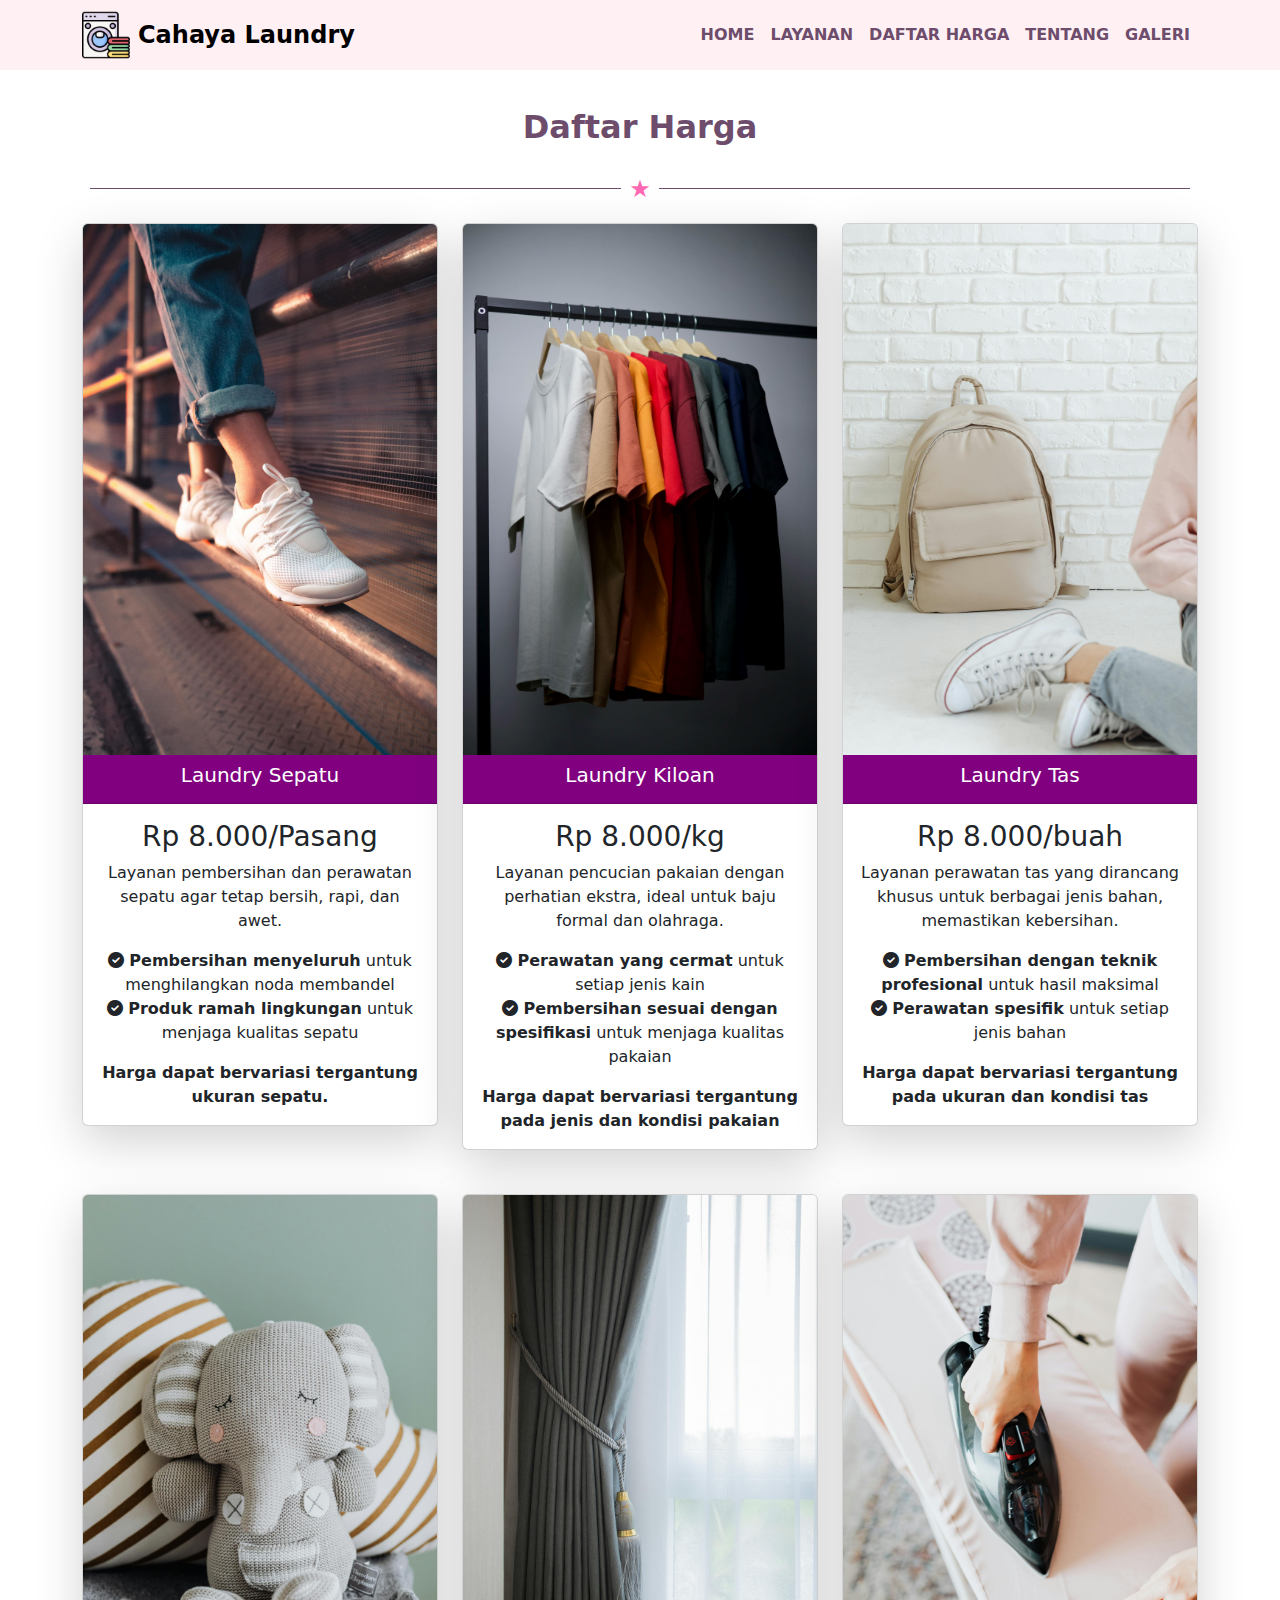
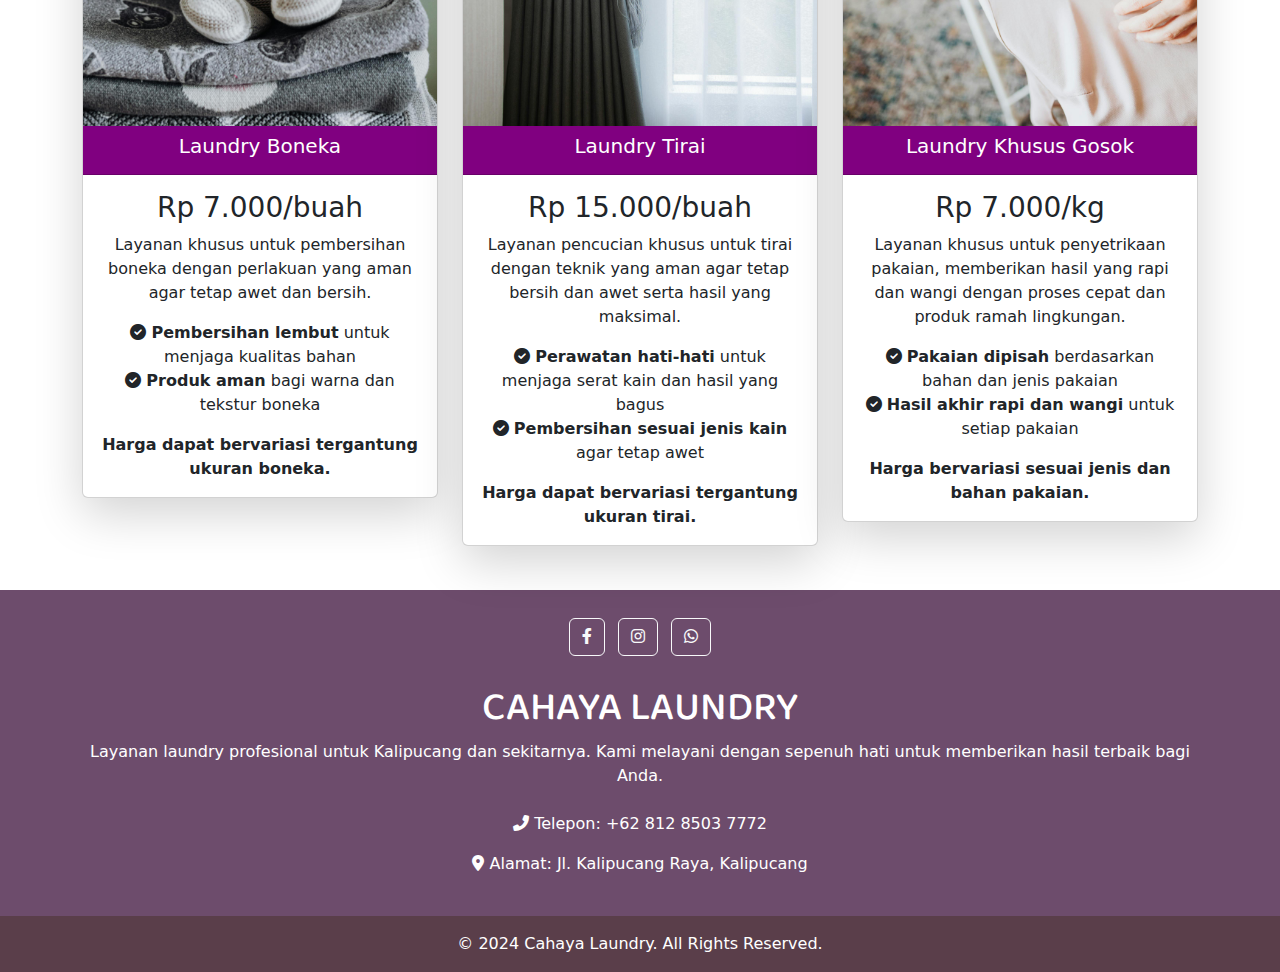
<file: daftar-harga.html>
<!DOCTYPE html>
<html lang="en">
<head>
  <meta charset="UTF-8">
  <meta name="viewport" content="width=device-width, initial-scale=1.0">
  <title>Cahaya Laundry</title>
  <link href="https://cdn.jsdelivr.net/npm/bootstrap@5.3.0-alpha1/dist/css/bootstrap.min.css" rel="stylesheet">
  <link href="https://fonts.googleapis.com/css2?family=Baloo+2&display=swap" rel="stylesheet">

  <style>
    .navbar-custom {
      background-color: #FFF0F3;
      height: 70px;
    }
    .text-ungu {
      color: #6D4C6C;
    }
    .nav-item {
      height: 100%;
    }
    .nav-link {
      color: #6D4C6C;
      height: 100%;
      display: flex;
      align-items: center;
      justify-content: center;
      padding: 0;
      transition: background-color 0.3s;
    }
    .nav-link:hover {
      background-color: #6D4C6C;
      color: white !important;
    }
    .nav-link.active {
      color: white !important;
      background-color: #6D4C6C !important;
    }
    .custom-divider {
      display: flex;
      align-items: center;
      justify-content: center;
      color: #FF69B4;
      font-size: 1.5rem;
      margin: 1.5rem 0;
    }
    .custom-divider::before,
    .custom-divider::after {
      content: "";
      flex: 1;
      height: 1px;
      background-color: #6D4C6C;
      margin: 0 0.5rem;
    }
    .card-header {
      background-color: purple;
      color: white;
    }
    .card {
      margin-bottom: 20px;
    }
  </style>
</head>
<link rel="stylesheet" href="responsive.css">
<body>
  
  <nav class="navbar navbar-expand-lg navbar-custom">
    <div class="container">
      <a href="index.html" class="navbar-brand d-flex align-items-center">
        <img class="me-2" width="48" height="48" src="asset/icon/washing-machine.png" alt="Logo">
        <span class="fs-4 text-orange"><b>Cahaya Laundry</b></span>
      </a>
      <button class="navbar-toggler" type="button" data-bs-toggle="collapse" data-bs-target="#navbarNav" aria-controls="navbarNav" aria-expanded="false" aria-label="Toggle navigation">
        <span class="navbar-toggler-icon"></span>
      </button>
      <div class="collapse navbar-collapse justify-content-end" id="navbarNav">
        <ul class="navbar-nav">
          <li class="nav-item"><a href="index.html" class="nav-link"><b>HOME</b></a></li>
          <li class="nav-item"><a href="layanan.html" class="nav-link"><b>LAYANAN</b></a></li>
          <li class="nav-item"><a href="daftar-harga.html" class="nav-link"><b>DAFTAR HARGA</b></a></li>
          <li class="nav-item"><a href="tentang.html" class="nav-link"><b>TENTANG</b></a></li>
          <li class="nav-item"><a href="galeri.html" class="nav-link"><b>GALERI</b></a></li>
        </ul>
      </div>
    </div>
  </nav>

  <div class="separator"></div>

  <div class="pricing-section">
    <div class="container">
      <h2 class="text-center text-ungu mb-3"><br><b>Daftar Harga</b></h2> 
      <div class="custom-divider mb-3"><span>★</span></div> 
      <div class="row justify-content-center text-center"> 

        <div class="col-lg-4 col-md-6 mb-4">
          <div class="card shadow-lg">
            <img src="asset/isi daftar harga/sepatu.jpg" class="card-img-top" alt="Laundry Sepatu">
            <div class="card-header">
              <h5>Laundry Sepatu</h5>
            </div>
            <div class="card-body">
              <h3 class="price">Rp 8.000/Pasang</h3>
              <p class="card-text">Layanan pembersihan dan perawatan sepatu agar tetap bersih, rapi, dan awet.</p>
              <ul class="list-unstyled">
                <li><i class="fas fa-check-circle"></i> <strong>Pembersihan menyeluruh</strong> untuk menghilangkan noda membandel</li>
                <li><i class="fas fa-check-circle"></i> <strong>Produk ramah lingkungan</strong> untuk menjaga kualitas sepatu</li>
              </ul>
              <p class="card-text text-center"><b>Harga dapat bervariasi tergantung ukuran sepatu.</b></p>
            </div>
          </div>
        </div>

        <div class="col-lg-4 col-md-6 mb-4">
          <div class="card shadow-lg">
            <img src="asset/isi daftar harga/satuan.jpg" class="card-img-top" alt="Laundry Kiloan">
            <div class="card-header">
              <h5>Laundry Kiloan</h5>
            </div>
            <div class="card-body">
              <h3 class="price">Rp 8.000/kg</h3>
              <p class="card-text">Layanan pencucian pakaian dengan perhatian ekstra, ideal untuk baju formal dan olahraga.</p>
              <ul class="list-unstyled">
                <li><i class="fas fa-check-circle"></i> <strong>Perawatan yang cermat</strong> untuk setiap jenis kain</li>
                <li><i class="fas fa-check-circle"></i> <strong>Pembersihan sesuai dengan spesifikasi</strong> untuk menjaga kualitas pakaian</li>
              </ul>
              <p class="card-text"><b>Harga dapat bervariasi tergantung pada jenis dan kondisi pakaian</b></p>
            </div>
          </div>
        </div>

        <div class="col-lg-4 col-md-6 mb-4">
          <div class="card shadow-lg">
            <img src="asset/isi daftar harga/tas.jpg" class="card-img-top" alt="Laundry Tas">
            <div class="card-header">
              <h5>Laundry Tas</h5>
            </div>
            <div class="card-body">
              <h3 class="price">Rp 8.000/buah</h3>
              <p class="card-text">Layanan perawatan tas yang dirancang khusus untuk berbagai jenis bahan, memastikan kebersihan.</p>
              <ul class="list-unstyled">
                <li><i class="fas fa-check-circle"></i> <strong>Pembersihan dengan teknik profesional</strong> untuk hasil maksimal</li>
                <li><i class="fas fa-check-circle"></i> <strong>Perawatan spesifik</strong> untuk setiap jenis bahan</li>
              </ul>
              <p class="card-text"><b>Harga dapat bervariasi tergantung pada ukuran dan kondisi tas</b></p>
            </div>
          </div>
        </div>

        <div class="col-lg-4 col-md-6 mb-4">
          <div class="card shadow-lg">
            <img src="asset/isi daftar harga/boneka.jpg" class="card-img-top" alt="Laundry Boneka">
            <div class="card-header">
              <h5>Laundry Boneka</h5>
            </div>
            <div class="card-body">
              <h3 class="price">Rp 7.000/buah</h3>
              <p class="card-text">Layanan khusus untuk pembersihan boneka dengan perlakuan yang aman agar tetap awet dan bersih.</p>
              <ul class="list-unstyled">
                <li><i class="fas fa-check-circle"></i> <strong>Pembersihan lembut</strong> untuk menjaga kualitas bahan</li>
                <li><i class="fas fa-check-circle"></i> <strong>Produk aman</strong> bagi warna dan tekstur boneka</li>
              </ul>
              <p class="card-text text-center"><b>Harga dapat bervariasi tergantung ukuran boneka.</b></p>
            </div>
          </div>
        </div>

        <div class="col-lg-4 col-md-6 mb-4">
          <div class="card shadow-lg">
            <img src="asset/isi daftar harga/tirai.jpg" class="card-img-top" alt="Laundry Tirai">
            <div class="card-header">
              <h5>Laundry Tirai</h5>
            </div>
            <div class="card-body">
              <h3 class="price">Rp 15.000/buah</h3>
              <p class="card-text">Layanan pencucian khusus untuk tirai dengan teknik yang aman agar tetap bersih dan awet serta hasil yang maksimal.</p>
              <ul class="list-unstyled">
                <li><i class="fas fa-check-circle"></i> <strong>Perawatan hati-hati</strong> untuk menjaga serat kain dan hasil yang bagus</li>
                <li><i class="fas fa-check-circle"></i> <strong>Pembersihan sesuai jenis kain</strong> agar tetap awet</li>
              </ul>
              <p class="card-text text-center"><b>Harga dapat bervariasi tergantung ukuran tirai.</b></p>
            </div>
          </div>
        </div>

        <div class="col-lg-4 col-md-6 mb-4">
          <div class="card shadow-lg">
            <img src="asset/isi daftar harga/setrika (2).jpg" class="card-img-top" alt="Laundry Khusus Gosok">
            <div class="card-header">
              <h5>Laundry Khusus Gosok</h5>
            </div>
            <div class="card-body">
              <h3 class="price">Rp 7.000/kg</h3>
              <p class="card-text">Layanan khusus untuk penyetrikaan pakaian, memberikan hasil yang rapi dan wangi dengan proses cepat dan produk ramah lingkungan.</p>
              <ul class="list-unstyled">
                <li><i class="fas fa-check-circle"></i> <strong>Pakaian dipisah</strong> berdasarkan bahan dan jenis pakaian</li>
                <li><i class="fas fa-check-circle"></i> <strong>Hasil akhir rapi dan wangi</strong> untuk setiap pakaian</li>
              </ul>
              <p class="card-text text-center"><b>Harga bervariasi sesuai jenis dan bahan pakaian.</b></p>
            </div>
          </div>
        </div>

      </div>
    </div>
  </div>

  <footer class="text-center text-white" style="background-color: #6D4C6C;">
    <div class="container py-4">
      <section class="mb-4">
        <a href="https://www.facebook.com/share/pZ81UCW3hyEafMhQ/" class="btn btn-outline-light btn-floating m-1" role="button"><i class="fab fa-facebook-f"></i></a>
        <a href="https://www.instagram.com/laundry.cahaya_?igsh=MzM1cDVuYmp4Y3d2" class="btn btn-outline-light btn-floating m-1" role="button"><i class="fab fa-instagram"></i></a>
        <a href="https://wa.me/6281285037772" class="btn btn-outline-light btn-floating m-1" role="button"><i class="fab fa-whatsapp"></i></a>
      </section>
      <section class="mb-4">
        <h5 class="text-uppercase" style="color: #FFF; font-family: 'Baloo 2', sans-serif; font-size: 2.5rem;">Cahaya Laundry</h5>
        <p>Layanan laundry profesional untuk Kalipucang dan sekitarnya. Kami melayani dengan sepenuh hati untuk memberikan hasil terbaik bagi Anda.</p>
      </section>
      <section class="text-white">
        <p><i class="fas fa-phone-alt"></i> Telepon: +62 812 8503 7772</p>
        <p><i class="fas fa-map-marker-alt"></i> Alamat: Jl. Kalipucang Raya, Kalipucang</p>
      </section>
    </div>
    <div class="text-center p-3" style="background-color: #5A3E4A;">
      © 2024 Cahaya Laundry. All Rights Reserved.
    </div>
    <link rel="stylesheet" href="https://cdnjs.cloudflare.com/ajax/libs/font-awesome/6.0.0-beta3/css/all.min.css">
  </footer>

  <script src="https://cdn.jsdelivr.net/npm/@popperjs/core@2.11.6/dist/umd/popper.min.js"></script>
  <script src="https://cdn.jsdelivr.net/npm/bootstrap@5.3.0-alpha1/dist/js/bootstrap.min.js"></script>
</body>
</html>
</file>
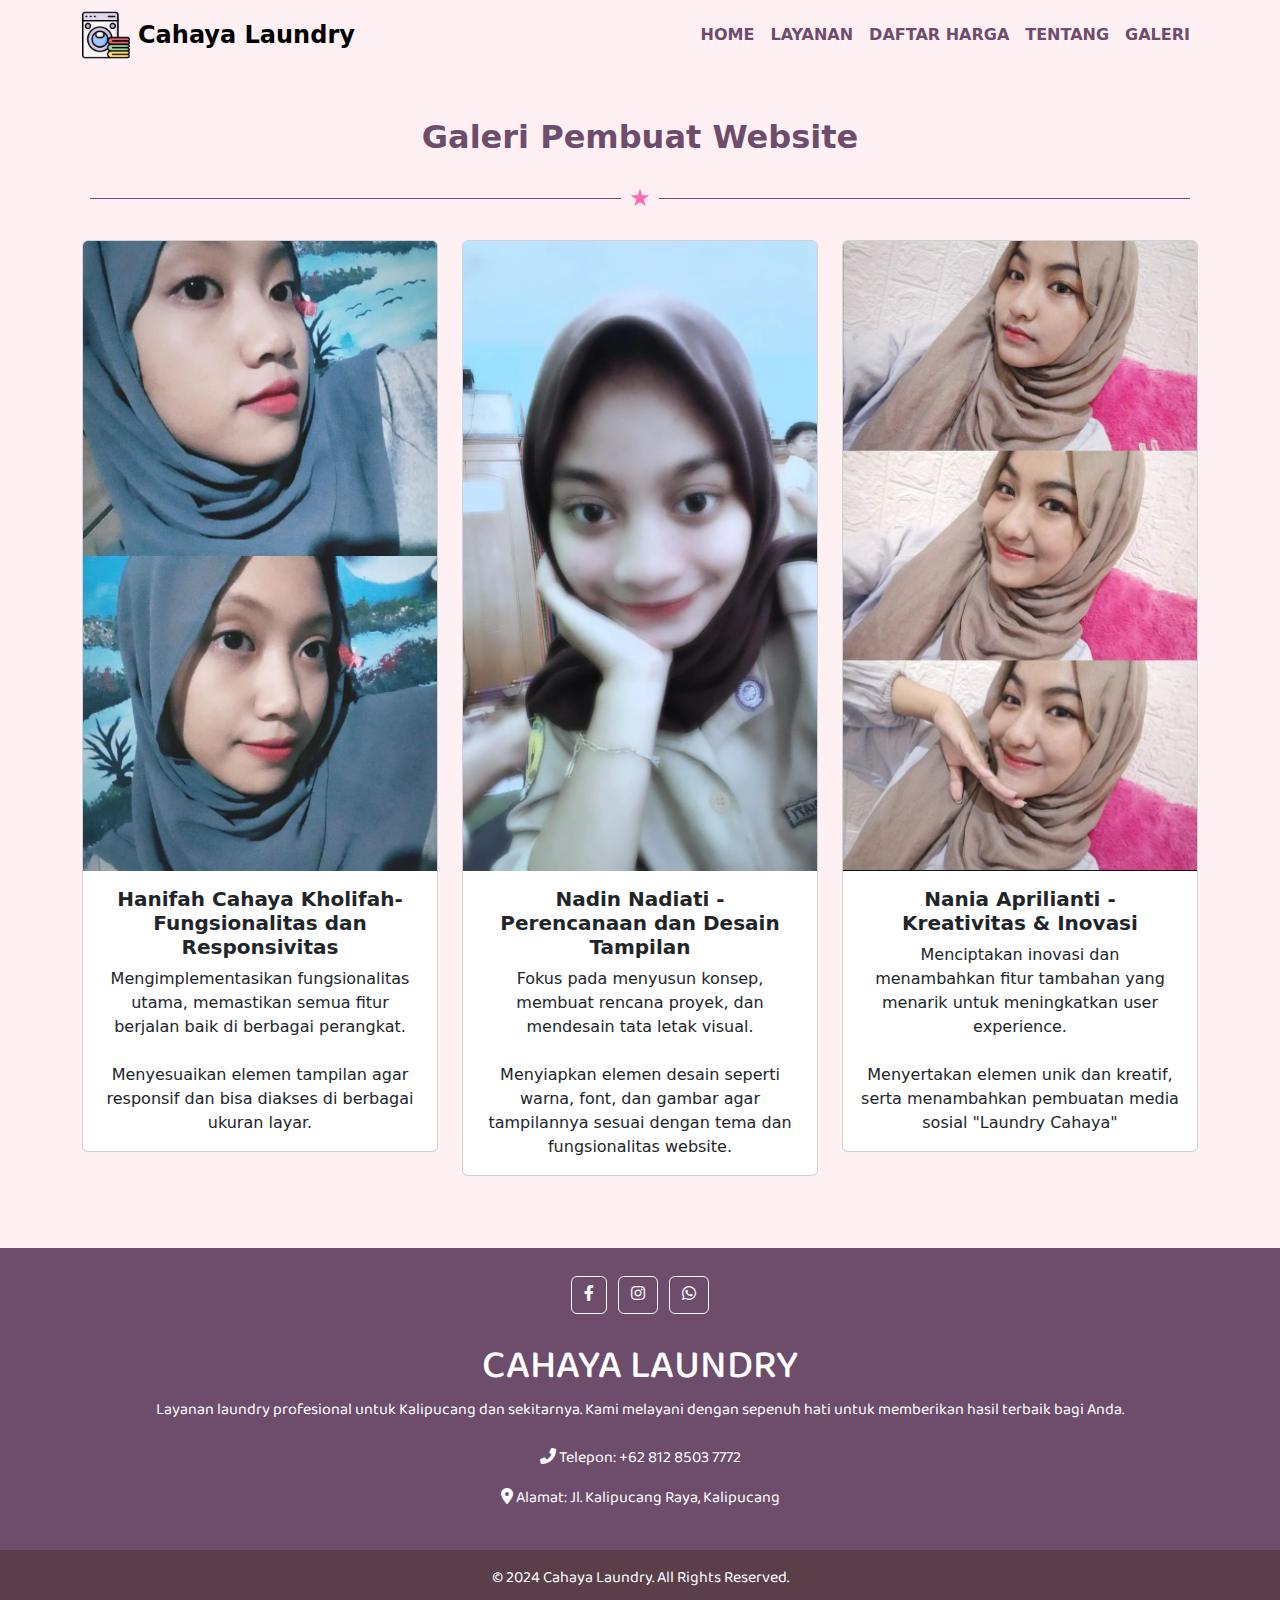
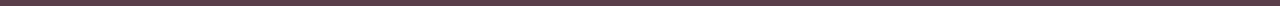
<file: galeri.html>
<!DOCTYPE html>
<html lang="en">
<head>
  <meta charset="UTF-8">
  <meta name="viewport" content="width=device-width, initial-scale=1.0">
  <title>Cahaya Laundry</title>
  <link href="https://cdn.jsdelivr.net/npm/bootstrap@5.3.0-alpha1/dist/css/bootstrap.min.css" rel="stylesheet">
  <link href="https://fonts.googleapis.com/css2?family=Baloo+2&display=swap" rel="stylesheet">
  <link rel="stylesheet" href="https://cdnjs.cloudflare.com/ajax/libs/font-awesome/6.0.0-beta3/css/all.min.css">

  <style>
    .navbar-custom {
      background-color: #FFF0F3;
      height: 70px;
    }
    .text-ungu {
      color: #6D4C6C; 
    }
    .nav-item {
      height: 100%;
    }
    .nav-link {
      color: #6D4C6C;
      height: 100%;
      display: flex;
      align-items: center;
      justify-content: center;
      padding: 0;
      transition: background-color 0.3s;
    }
    .nav-link:hover, .nav-link.active {
      background-color: #6D4C6C;
      color: white !important;
    }

    .btn-order {
      background-color: #6D4C6C;
      color: white;
      transition: background-color 0.3s ease;
    }
    .btn-order:hover {
      background-color: #5A3E4A;
    }

    .product-section {
      background-color: #FFF0F3;
      padding: 3rem 0;
    }

    .card-img-top {
      transition: transform 0.3s;
    }
    .card:hover .card-img-top {
      transform: scale(1.05);
    }
    .feature-title {
      color: #6D4C6C;
    }

    .custom-divider {
      display: flex;
      align-items: center;
      justify-content: center;
      color: #FF69B4;
      font-size: 1.5rem;
      margin: 1.5rem 0;
    }
    .custom-divider::before,
    .custom-divider::after {
      content: "";
      flex: 1;
      height: 1px;
      background-color: #6D4C6C;
      margin: 0 0.5rem;
    }

    footer {
      background-color: #6D4C6C;
      color: white;
      font-family: 'Baloo 2', sans-serif;
    }
    .footer-bottom {
      background-color: #5A3E4A;
      color: white;
    }
  </style>
</head>
<link rel="stylesheet" href="responsive.css">
<body>
  
  <nav class="navbar navbar-expand-lg navbar-custom">
    <div class="container">
      <a href="index.html" class="navbar-brand d-flex align-items-center">
        <img class="me-2" width="48" height="48" src="asset/icon/washing-machine.png" alt="Logo">
        <span class="fs-4 text-orange"><b>Cahaya Laundry</b></span>
      </a>
      <button class="navbar-toggler" type="button" data-bs-toggle="collapse" data-bs-target="#navbarNav" aria-controls="navbarNav" aria-expanded="false" aria-label="Toggle navigation">
        <span class="navbar-toggler-icon"></span>
      </button>
      <div class="collapse navbar-collapse justify-content-end" id="navbarNav">
        <ul class="navbar-nav">
          <li class="nav-item"><a href="index.html" class="nav-link"><b>HOME</b></a></li>
          <li class="nav-item"><a href="layanan.html" class="nav-link"><b>LAYANAN</b></a></li>
          <li class="nav-item"><a href="daftar-harga.html" class="nav-link"><b>DAFTAR HARGA</b></a></li>
          <li class="nav-item"><a href="tentang.html" class="nav-link"><b>TENTANG</b></a></li>
          <li class="nav-item"><a href="galeri.html" class="nav-link"><b>GALERI</b></a></li>
        </ul>
      </div>
    </div>
  </nav>
  
  <section class="product-section text-center">
    <div class="container">
      <h2 class="text-center text-ungu mb-4"><b>Galeri Pembuat Website</b></h2>
      <div class="custom-divider">★</div>
      <div class="row">
        <div class="col-md-4 mb-4">
          <div class="card">
            <img src="asset/isi daftar harga/foto hanif.jpg" class="card-img-top" alt="Hanif - Web Developer">
            <div class="card-body">
              <h5 class="card-title"><b>Hanifah Cahaya Kholifah- Fungsionalitas dan Responsivitas</b></h5>
              <p class="card-text">Mengimplementasikan fungsionalitas utama, memastikan semua fitur berjalan baik di berbagai perangkat. <br><br> Menyesuaikan elemen tampilan agar responsif dan bisa diakses di berbagai ukuran layar.</p>
            </div>
          </div>
        </div>
        <div class="col-md-4 mb-4">
          <div class="card">
            <img src="asset/isi daftar harga/foto nadin.jpg" class="card-img-top" alt="Nadin - Designer">
            <div class="card-body">
              <h5 class="card-title"><b>Nadin Nadiati - Perencanaan dan Desain Tampilan</b></h5>
              <p class="card-text">Fokus pada menyusun konsep, membuat rencana proyek, dan mendesain tata letak visual. <br><br> Menyiapkan elemen desain seperti warna, font, dan gambar agar tampilannya sesuai dengan tema dan fungsionalitas website.</p>
            </div>
          </div>
        </div>
        <div class="col-md-4 mb-4">
          <div class="card">
            <img src="asset/isi daftar harga/nanas.jpg" class="card-img-top" alt="Nanas - Content Creator">
            <div class="card-body">
              <h5 class="card-title"><b>Nania Aprilianti - Kreativitas & Inovasi</b></h5>
              <p class="card-text">Menciptakan inovasi dan menambahkan fitur tambahan yang menarik untuk meningkatkan user experience.<br><br> Menyertakan elemen unik dan kreatif, serta menambahkan pembuatan media sosial "Laundry Cahaya"</p>
            </div>
          </div>
        </div>
      </div>
    </div>
  </section>

   <footer class="text-center text-white" style="background-color: #6D4C6C;">
    <div class="container py-4">
      <section class="mb-4">
        <a href="https://www.facebook.com/share/pZ81UCW3hyEafMhQ/" class="btn btn-outline-light btn-floating m-1" role="button"><i class="fab fa-facebook-f"></i></a>
        <a href="https://www.instagram.com/laundry.cahaya_?igsh=MzM1cDVuYmp4Y3d2" class="btn btn-outline-light btn-floating m-1" role="button"><i class="fab fa-instagram"></i></a>
        <a href="https://wa.me/6281285037772" class="btn btn-outline-light btn-floating m-1" role="button"><i class="fab fa-whatsapp"></i></a>
      </section>
      <section class="mb-4">
        <h5 class="text-uppercase" style="color: #FFF; font-family: 'Baloo 2', sans-serif; font-size: 2.5rem;">Cahaya Laundry</h5>
        <p>Layanan laundry profesional untuk Kalipucang dan sekitarnya. Kami melayani dengan sepenuh hati untuk memberikan hasil terbaik bagi Anda.</p>
      </section>
      <section class="text-white">
        <p><i class="fas fa-phone-alt"></i> Telepon: +62 812 8503 7772</p>
        <p><i class="fas fa-map-marker-alt"></i> Alamat: Jl. Kalipucang Raya, Kalipucang</p>
      </section>
    </div>
    <div class="text-center p-3" style="background-color: #5A3E4A;">
      © 2024 Cahaya Laundry. All Rights Reserved.
    </div>
  </footer>
  <script src="https://cdn.jsdelivr.net/npm/@popperjs/core@2.11.6/dist/umd/popper.min.js"></script>
  <script src="https://cdn.jsdelivr.net/npm/bootstrap@5.3.0-alpha1/dist/js/bootstrap.min.js"></script>
</body>
</html>
</file>
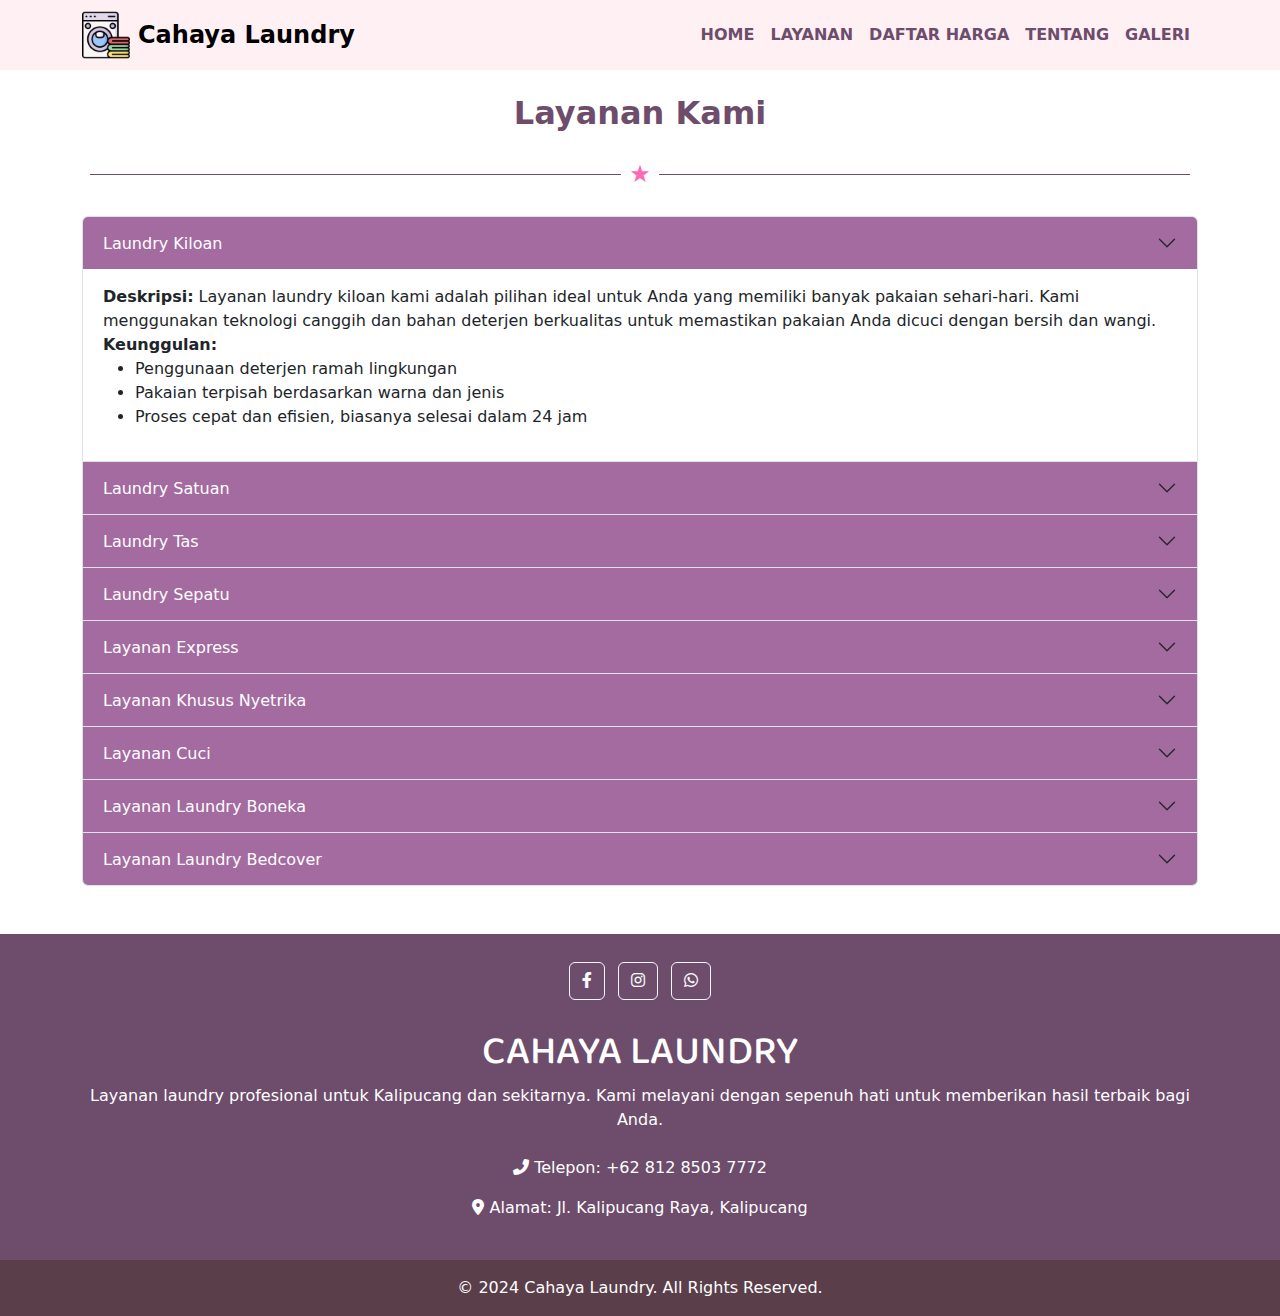
<file: layanan.html>
<!DOCTYPE html>
<html lang="en">
<head>
  <meta charset="UTF-8">
  <meta name="viewport" content="width=device-width, initial-scale=1.0">
  <title>Cahaya Laundry</title>
  <link href="https://cdn.jsdelivr.net/npm/bootstrap@5.3.0-alpha1/dist/css/bootstrap.min.css" rel="stylesheet">
  <link href="https://fonts.googleapis.com/css2?family=Baloo+2&display=swap" rel="stylesheet">
  <style>
    .navbar-custom {
      background-color: #FFF0F3;
      height: 70px;
    }
    .text-ungu {
      color: #6D4C6C;
    }
    .nav-item {
      height: 100%;
    }
    .nav-link {
      color: #6D4C6C;
      height: 100%;
      display: flex;
      align-items: center;
      justify-content: center;
      padding: 0;
      transition: background-color 0.3s;
    }
    .nav-link:hover {
      background-color: #6D4C6C;
      color: white !important;
    }
    .nav-link.active {
      color: white !important;
      background-color: #6D4C6C;
    }
    .accordion-button.custom-bg {
      background-color: #A36BA0;
      color: white;
    }
    .accordion-button.custom-bg:hover {
      background-color: #A36BA0;
      color: white !important;
    }
    .accordion-button:focus, .accordion-button.custom-bg:focus {
      outline: none;
      box-shadow: none;
    }
    .accordion-button.custom-bg:hover::after,
    .accordion-button:not(.collapsed)::after {
      color: white !important;
    }
    .accordion-button:not(.collapsed) {
      color: white !important;
      background-color: #A36BA0 !important;
      outline: none;
      box-shadow: none;
    }
    .custom-divider {
      display: flex;
      align-items: center;
      margin: 20px 0;
    }
    .custom-divider {
      display: flex;
      align-items: center;
      justify-content: center;
      color: #FF69B4;
      font-size: 1.5rem;
      margin: 1.5rem 0;
    }
    .custom-divider::before,
    .custom-divider::after {
      content: "";
      flex: 1;
      height: 1px;
      background-color: #6D4C6C;
      margin: 0 0.5rem;
    }
  </style>
</head>
<link rel="stylesheet" href="responsive.css">
<body>

  <nav class="navbar navbar-expand-lg navbar-custom">
    <div class="container">
      <a href="index.html" class="navbar-brand d-flex align-items-center">
        <img class="me-2" width="48" height="48" src="asset/icon/washing-machine.png" alt="Logo">
        <span class="fs-4 text-orange"><b>Cahaya Laundry</b></span>
      </a>
      <button class="navbar-toggler" type="button" data-bs-toggle="collapse" data-bs-target="#navbarNav" aria-controls="navbarNav" aria-expanded="false" aria-label="Toggle navigation">
        <span class="navbar-toggler-icon"></span>
      </button>
      <div class="collapse navbar-collapse justify-content-end" id="navbarNav">
        <ul class="navbar-nav">
          <li class="nav-item"><a href="index.html" class="nav-link"><b>HOME</b></a></li>
          <li class="nav-item"><a href="layanan.html" class="nav-link"><b>LAYANAN</b></a></li>
          <li class="nav-item"><a href="daftar-harga.html" class="nav-link"><b>DAFTAR HARGA</b></a></li>
          <li class="nav-item"><a href="tentang.html" class="nav-link"><b>TENTANG</b></a></li>
          <li class="nav-item"><a href="galeri.html" class="nav-link"><b>GALERI</b></a></li>
        </ul>
      </div>
    </div>
  </nav>

  <div class="separator"></div>
  <br>

  <div class="product-section">
    <div class="container">
      <h2 class="text-center text-ungu"><b>Layanan Kami</b></h2>
      <div class="custom-divider"><span>★</span></div>
      <div class="accordion" id="layananAccordion">
        <div class="accordion-item">
          <h2 class="accordion-header" id="headingKiloan">
            <button class="accordion-button custom-bg collapsed" type="button" data-bs-toggle="collapse" data-bs-target="#collapseKiloan" aria-expanded="true" aria-controls="collapseKiloan">
              <span class="text-purple">Laundry Kiloan</span>
            </button>
          </h2>
          <div id="collapseKiloan" class="accordion-collapse collapse show" aria-labelledby="headingKiloan" data-bs-parent="#layananAccordion">
            <div class="accordion-body">
              <strong>Deskripsi:</strong> Layanan laundry kiloan kami adalah pilihan ideal untuk Anda yang memiliki banyak pakaian sehari-hari. Kami menggunakan teknologi canggih dan bahan deterjen berkualitas untuk memastikan pakaian Anda dicuci dengan bersih dan wangi.
              <br><strong>Keunggulan:</strong>
              <ul>
                <li>Penggunaan deterjen ramah lingkungan</li>
                <li>Pakaian terpisah berdasarkan warna dan jenis</li>
                <li>Proses cepat dan efisien, biasanya selesai dalam 24 jam</li>
              </ul>
            </div>
          </div>
        </div>
        <div class="accordion-item">
          <h2 class="accordion-header" id="headingSatuan">
            <button class="accordion-button custom-bg collapsed" type="button" data-bs-toggle="collapse" data-bs-target="#collapseSatuan" aria-expanded="false" aria-controls="collapseSatuan">
              Laundry Satuan
            </button>
          </h2>
          <div id="collapseSatuan" class="accordion-collapse collapse" aria-labelledby="headingSatuan" data-bs-parent="#layananAccordion">
            <div class="accordion-body">
              <strong>Deskripsi:</strong> Butuh jasa laundry untuk pakaian tertentu? Layanan laundry satuan kami siap membantu! Kami menyediakan layanan ini untuk semua jenis pakaian, termasuk baju formal, gamis, dan pakaian olahraga.
              <br><strong>Keunggulan:</strong>
              <ul>
                <li>Penanganan pakaian dengan hati-hati</li>
                <li>Pembersihan yang disesuaikan dengan jenis kain</li>
                <li>Proses yang cepat dan bersih</li>
              </ul>
            </div>
          </div>
        </div>
        <div class="accordion-item">
          <h2 class="accordion-header" id="headingTas">
            <button class="accordion-button custom-bg collapsed" type="button" data-bs-toggle="collapse" data-bs-target="#collapseTas" aria-expanded="false" aria-controls="collapseTas">
              Laundry Tas
            </button>
          </h2>
          <div id="collapseTas" class="accordion-collapse collapse" aria-labelledby="headingTas" data-bs-parent="#layananAccordion">
            <div class="accordion-body">
              <strong>Deskripsi:</strong> Kami juga menawarkan layanan laundry untuk tas Anda. Tas yang dicuci dengan metode khusus akan lebih bersih dan terawat.
              <br><strong>Keunggulan:</strong>
              <ul>
                <li>Pemilihan deterjen yang aman untuk tas</li>
                <li>Proses pencucian yang aman dan efektif</li>
                <li>Perawatan yang baik untuk tas berbahan khusus</li>
              </ul>
            </div>
          </div>
        </div>
        <div class="accordion-item">
          <h2 class="accordion-header" id="headingSepatu">
            <button class="accordion-button custom-bg collapsed" type="button" data-bs-toggle="collapse" data-bs-target="#collapseSepatu" aria-expanded="false" aria-controls="collapseSepatu">
              Laundry Sepatu
            </button>
          </h2>
          <div id="collapseSepatu" class="accordion-collapse collapse" aria-labelledby="headingSepatu" data-bs-parent="#layananAccordion">
            <div class="accordion-body">
              <strong>Deskripsi:</strong> Layanan laundry sepatu kami adalah solusi terbaik untuk menjaga sepatu Anda tetap bersih dan terawat. Kami menggunakan teknik yang aman dan efektif untuk membersihkan sepatu dari berbagai bahan.
              <br><strong>Keunggulan:</strong>
              <ul>
                <li>Pembersihan yang sesuai dengan jenis sepatu</li>
                <li>Perawatan yang hati-hati dan detail</li>
                <li>Hasil yang memuaskan dan terjaga kualitas sepatu</li>
              </ul>
            </div>
          </div>
        </div>
        <div class="accordion-item">
          <h2 class="accordion-header" id="headingExpress">
            <button class="accordion-button custom-bg collapsed" type="button" data-bs-toggle="collapse" data-bs-target="#collapseExpress" aria-expanded="false" aria-controls="collapseExpress">
              Layanan Express
            </button>
          </h2>
          <div id="collapseExpress" class="accordion-collapse collapse" aria-labelledby="headingExpress" data-bs-parent="#layananAccordion">
            <div class="accordion-body">
              <strong>Deskripsi:</strong> Butuh pakaian yang dicuci dengan cepat? Layanan express kami dapat memberikan hasil yang cepat tanpa mengorbankan kualitas. Ideal untuk Anda yang membutuhkan pakaian dalam waktu singkat.
              <br><strong>Keunggulan:</strong>
              <ul>
                <li>Waktu pengerjaan lebih cepat, biasanya dalam 6 jam</li>
                <li>Tanpa mengurangi kualitas pencucian</li>
                <li>Fleksibilitas dalam memilih waktu pengambilan</li>
              </ul>
            </div>
          </div>
        </div>
        <div class="accordion-item">
  <h2 class="accordion-header" id="headingIroning">
    <button class="accordion-button custom-bg collapsed" type="button" data-bs-toggle="collapse" data-bs-target="#collapseIroning" aria-expanded="false" aria-controls="collapseIroning">
      Layanan Khusus Nyetrika
    </button>
  </h2>
  <div id="collapseIroning" class="accordion-collapse collapse" aria-labelledby="headingIroning" data-bs-parent="#layananAccordion">
    <div class="accordion-body">
      <strong>Deskripsi:</strong> Butuh pakaian yang disetrika rapi? Layanan nyetrika kami memberikan hasil setrika yang rapi dan halus tanpa kerutan. Ideal untuk Anda yang ingin pakaian tampil sempurna.
      <br><strong>Keunggulan:</strong>
      <ul>
        <li>Setrika rapi tanpa kerutan</li>
        <li>Pengaturan waktu pengambilan yang fleksibel</li>
        <li>Pakaian siap dipakai dan terlihat lebih segar</li>
      </ul>
    </div>
  </div>
</div>
        <div class="accordion-item">
  <h2 class="accordion-header" id="headingLaundryWash">
    <button class="accordion-button custom-bg collapsed" type="button" data-bs-toggle="collapse" data-bs-target="#collapseLaundryWash" aria-expanded="false" aria-controls="collapseLaundryWash">
      Layanan Cuci
    </button>
  </h2>
  <div id="collapseLaundryWash" class="accordion-collapse collapse" aria-labelledby="headingLaundryWash" data-bs-parent="#layananAccordion">
    <div class="accordion-body">
      <strong>Deskripsi:</strong> Layanan cucian kami memberikan solusi terbaik untuk mencuci pakaian Anda dengan hasil bersih dan wangi. Kami menggunakan detergen berkualitas tinggi untuk memastikan pakaian Anda tetap terjaga dengan baik.
      <br><strong>Keunggulan:</strong>
      <ul>
        <li>Cucian bersih dan harum</li>
        <li>Proses pencucian dengan detergen berkualitas</li>
        <li>Pakaian dirawat dengan hati-hati agar tetap awet</li>
      </ul>
    </div>
  </div>
</div>
        <div class="accordion-item">
  <h2 class="accordion-header" id="headingDollLaundry">
    <button class="accordion-button custom-bg collapsed" type="button" data-bs-toggle="collapse" data-bs-target="#collapseDollLaundry" aria-expanded="false" aria-controls="collapseDollLaundry">
      Layanan Laundry Boneka
    </button>
  </h2>
  <div id="collapseDollLaundry" class="accordion-collapse collapse" aria-labelledby="headingDollLaundry" data-bs-parent="#layananAccordion">
    <div class="accordion-body">
      <strong>Deskripsi:</strong> Layanan laundry boneka kami hadir untuk merawat boneka kesayangan Anda dengan proses pencucian yang aman dan lembut. Kami memastikan boneka Anda kembali bersih, wangi, dan terjaga kualitasnya.
      <br><strong>Keunggulan:</strong>
      <ul>
        <li>Proses pencucian khusus dengan bahan yang aman untuk boneka</li>
        <li>Boneka kembali bersih, wangi, dan terhindar dari kerusakan</li>
        <li>Perawatan ekstra agar boneka tetap awet dan tidak kehilangan bentuk</li>
      </ul>
    </div>
  </div>
</div>
<div class="accordion-item">
  <h2 class="accordion-header" id="headingBedcoverLaundry">
    <button class="accordion-button custom-bg collapsed" type="button" data-bs-toggle="collapse" data-bs-target="#collapseBedcoverLaundry" aria-expanded="false" aria-controls="collapseBedcoverLaundry">
      Layanan Laundry Bedcover
    </button>
  </h2>
  <div id="collapseBedcoverLaundry" class="accordion-collapse collapse" aria-labelledby="headingBedcoverLaundry" data-bs-parent="#layananAccordion">
    <div class="accordion-body">
      <strong>Deskripsi:</strong> Layanan laundry bedcover kami memberikan perawatan terbaik untuk bedcover Anda. Kami menggunakan teknik pencucian yang tepat agar bedcover tetap bersih, lembut, dan awet.
      <br><strong>Keunggulan:</strong>
      <ul>
        <li>Cucian bedcover tetap bersih dan wangi</li>
        <li>Pencucian dengan bahan yang lembut dan aman untuk bahan bedcover</li>
        <li>Perawatan ekstra agar bedcover tetap awet dan tidak rusak</li>
      </ul>
    </div>
  </div>
</div>
      </div>
    </div>
  </div>
  
  <div class="separator"></div>
  <br>
  <br>

   <footer class="text-center text-white" style="background-color: #6D4C6C;">
    <div class="container py-4">
      <section class="mb-4">
        <a href="https://www.facebook.com/share/pZ81UCW3hyEafMhQ/" class="btn btn-outline-light btn-floating m-1" role="button"><i class="fab fa-facebook-f"></i></a>
        <a href="https://www.instagram.com/laundry.cahaya_?igsh=MzM1cDVuYmp4Y3d2" class="btn btn-outline-light btn-floating m-1" role="button"><i class="fab fa-instagram"></i></a>
        <a href="https://wa.me/6281285037772" class="btn btn-outline-light btn-floating m-1" role="button"><i class="fab fa-whatsapp"></i></a>
      </section>
      <section class="mb-4">
        <h5 class="text-uppercase" style="color: #FFF; font-family: 'Baloo 2', sans-serif; font-size: 2.5rem;">Cahaya Laundry</h5>
        <p>Layanan laundry profesional untuk Kalipucang dan sekitarnya. Kami melayani dengan sepenuh hati untuk memberikan hasil terbaik bagi Anda.</p>
      </section>
      <section class="text-white">
        <p><i class="fas fa-phone-alt"></i> Telepon: +62 812 8503 7772</p>
        <p><i class="fas fa-map-marker-alt"></i> Alamat: Jl. Kalipucang Raya, Kalipucang</p>
      </section>
    </div>
    <div class="text-center p-3" style="background-color: #5A3E4A;">
      © 2024 Cahaya Laundry. All Rights Reserved.
    </div>
  <link rel="stylesheet" href="https://cdnjs.cloudflare.com/ajax/libs/font-awesome/6.0.0-beta3/css/all.min.css">
  </footer>
  <script src="https://cdn.jsdelivr.net/npm/@popperjs/core@2.11.6/dist/umd/popper.min.js"></script>
  <script src="https://cdn.jsdelivr.net/npm/bootstrap@5.3.0-alpha1/dist/js/bootstrap.min.js"></script>
</body>
</html>
</file>
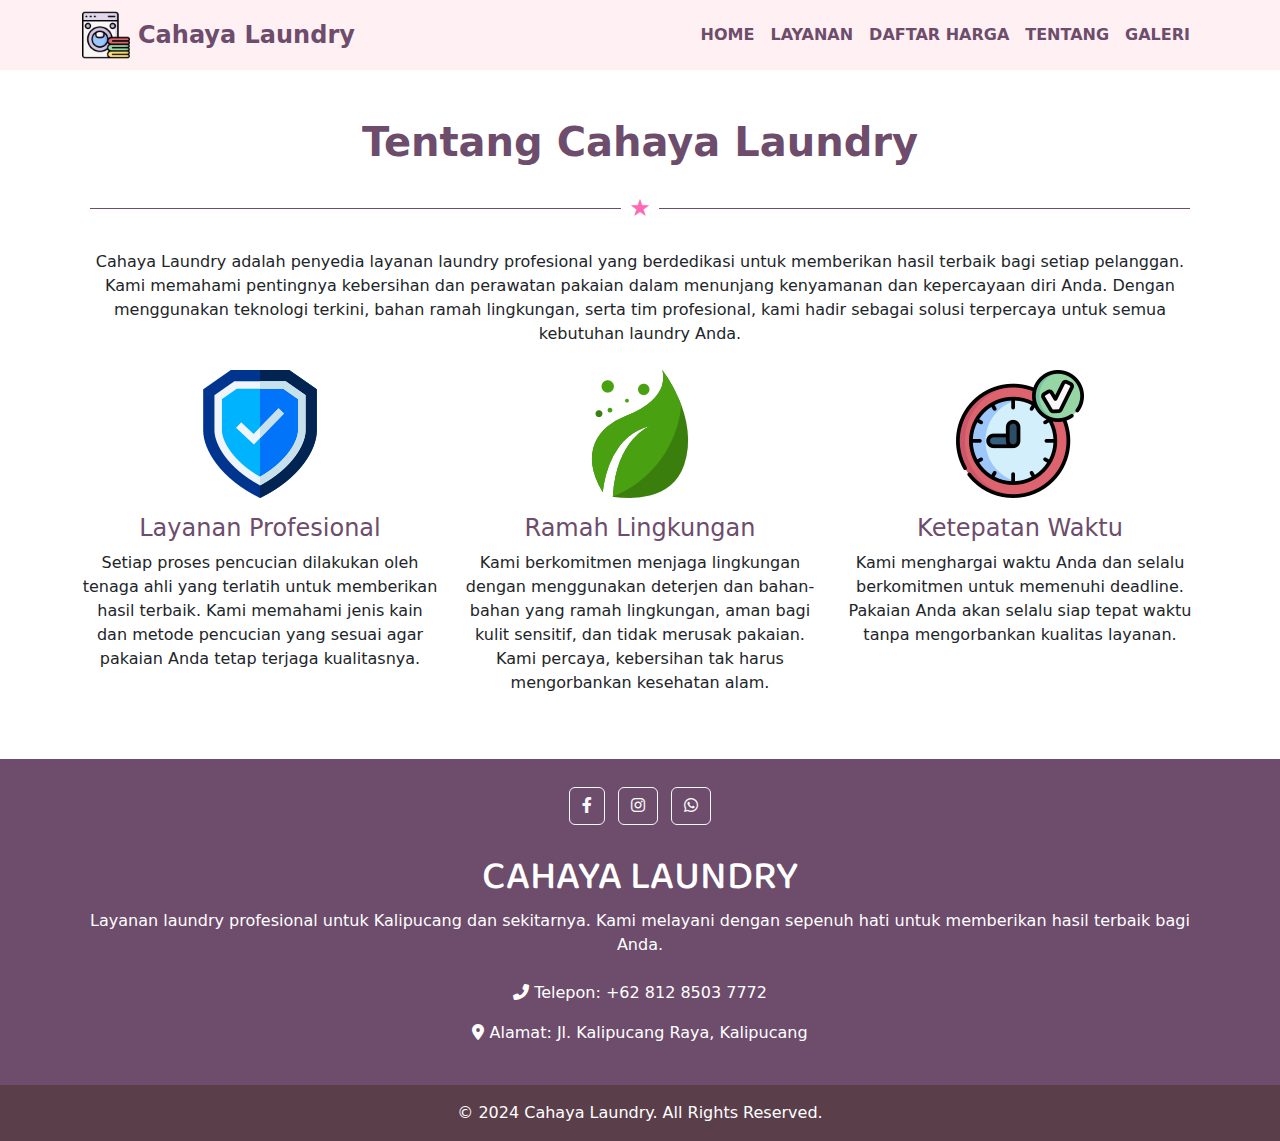
<file: tentang.html>
<!DOCTYPE html>
<html lang="en">
<head>
  <meta charset="UTF-8">
  <meta name="viewport" content="width=device-width, initial-scale=1.0">
  <title>Cahaya Laundry</title>
  <link href="https://cdn.jsdelivr.net/npm/bootstrap@5.3.0-alpha1/dist/css/bootstrap.min.css" rel="stylesheet">
  <link href="https://fonts.googleapis.com/css2?family=Baloo+2&display=swap" rel="stylesheet">

  <style>
    .navbar-custom {
      background-color: #FFF0F3;
      height: 70px;
    }
    .text-orange {
      color: #6D4C6C;
    }
    .nav-item {
      height: 100%;
    }
    .nav-link {
      color: #6D4C6C;
      height: 100%;
      display: flex;
      align-items: center;
      justify-content: center;
      padding: 0;
      transition: background-color 0.3s;
    }
    .nav-link:hover {
      background-color: #6D4C6C;
      color: white !important;
    }
    .nav-link.active {
      color: white !important;
      background-color: #6D4C6C !important;
    }
    .feature-title {
      color: #6D4C6C;
    }
    .custom-divider {
      display: flex;
      align-items: center;
      justify-content: center;
      color: #FF69B4;
      font-size: 1.5rem;
      margin: 1.5rem 0;
    }
    .custom-divider::before,
    .custom-divider::after {
      content: "";
      flex: 1;
      height: 1px;
      background-color: #6D4C6C;
      margin: 0 0.5rem;
    }

    :root {
      --lavender-light: #FFF0F3;
      --lavender-dark: #6D4C6C;
      --lavender-hover: #D8BFD8;
      --accent-pink: #FFB6C1;
      --mint-green: #98FB98;
    }

    @media (max-width: 991px) {
      .navbar-brand img {
        width: 40px;
        height: 40px;
      }

      .navbar-brand span {
        font-size: 1.2rem;
      }
  
      .navbar-collapse {
        background-color: var(--lavender-light);
        position: absolute;
        top: 70px;
        left: 0;
        width: 100%;
        padding: 1rem;
        box-shadow: 0 4px 8px rgba(0, 0, 0, 0.1);
        z-index: 999;
      }
  
      .navbar-nav {
        text-align: center;
        width: 100%;
      }
  
      .nav-link {
        padding: 0.75rem 0;
        width: 100%;
        color: var(--lavender-dark);
        border-bottom: 1px solid var(--lavender-light);
        transition: background-color 0.3s;
      }
  
      .nav-link:hover {
        background-color: var(--lavender-hover);
        color: white;
      }
  
      .nav-link.active {
        background-color: var(--mint-green);
        color: white;
      }
  
      .navbar-collapse.collapse:not(.show) {
        display: none;
      }
  
      .navbar-toggler {
        border: none;
      }
  
      .navbar-toggler-icon {
        background-image: url("data:image/svg+xml,%3Csvg xmlns='http://www.w3.org/2000/svg' viewBox='0 0 30 30'%3E%3Cpath stroke='%236D4C6C' stroke-width='2' d='M4 7h22M4 15h22M4 23h22'/%3E%3C/svg%3E");
      }
    }
  </style>
</head>
<link rel="stylesheet" href="responsive.css">
<body>
  
  <nav class="navbar navbar-expand-lg navbar-custom">
    <div class="container">
      <a href="index.html" class="navbar-brand d-flex align-items-center">
        <img class="me-2" width="48" height="48" src="asset/icon/washing-machine.png" alt="Logo">
        <span class="fs-4 text-orange"><b>Cahaya Laundry</b></span>
      </a>
      <button class="navbar-toggler" type="button" data-bs-toggle="collapse" data-bs-target="#navbarNav" aria-controls="navbarNav" aria-expanded="false" aria-label="Toggle navigation">
        <span class="navbar-toggler-icon"></span>
      </button>
      <div class="collapse navbar-collapse justify-content-end" id="navbarNav">
        <ul class="navbar-nav">
          <li class="nav-item"><a href="index.html" class="nav-link"><b>HOME</b></a></li>
          <li class="nav-item"><a href="layanan.html" class="nav-link"><b>LAYANAN</b></a></li>
          <li class="nav-item"><a href="daftar-harga.html" class="nav-link"><b>DAFTAR HARGA</b></a></li>
          <li class="nav-item"><a href="tentang.html" class="nav-link"><b>TENTANG</b></a></li>
          <li class="nav-item"><a href="galeri.html" class="nav-link"><b>GALERI</b></a></li>
        </ul>
      </div>
    </div>
  </nav>
  
 <section class="container my-5 product-section" style="background-color: transparent;">
  <div class="text-center">
      <h1 class="feature-title"><b>Tentang Cahaya Laundry</b></h1>
      <div class="custom-divider">★</div>
      <p class="mb-4">
          Cahaya Laundry adalah penyedia layanan laundry profesional yang berdedikasi untuk memberikan hasil terbaik bagi setiap pelanggan. Kami memahami pentingnya kebersihan dan perawatan pakaian dalam menunjang kenyamanan dan kepercayaan diri Anda. Dengan menggunakan teknologi terkini, bahan ramah lingkungan, serta tim profesional, kami hadir sebagai solusi terpercaya untuk semua kebutuhan laundry Anda.
      </p>
  </div>
  
  <div class="row text-center">
      <div class="col-md-4">
          <div class="feature-icon">
              <img src="asset/isi daftar harga/encrypted.png" alt="Ikon Layanan Profesional">
          </div>
          <h4 class="feature-title mt-3">Layanan Profesional</h4>
          <p>
              Setiap proses pencucian dilakukan oleh tenaga ahli yang terlatih untuk memberikan hasil terbaik. Kami memahami jenis kain dan metode pencucian yang sesuai agar pakaian Anda tetap terjaga kualitasnya.
          </p>
      </div>
      <div class="col-md-4">
          <div class="feature-icon">
              <img src="asset/isi daftar harga/leaf.png" alt="Ikon Ramah Lingkungan">
          </div>
          <h4 class="feature-title mt-3">Ramah Lingkungan</h4>
          <p>
              Kami berkomitmen menjaga lingkungan dengan menggunakan deterjen dan bahan-bahan yang ramah lingkungan, aman bagi kulit sensitif, dan tidak merusak pakaian. Kami percaya, kebersihan tak harus mengorbankan kesehatan alam.
          </p>
      </div>
      <div class="col-md-4">
          <div class="feature-icon">
              <img src="asset/isi daftar harga/clock.png" alt="Ikon Ketepatan Waktu">
          </div>
          <h4 class="feature-title mt-3">Ketepatan Waktu</h4>
          <p>
              Kami menghargai waktu Anda dan selalu berkomitmen untuk memenuhi deadline. Pakaian Anda akan selalu siap tepat waktu tanpa mengorbankan kualitas layanan.
          </p>
      </div>
  </div>
</section>

<footer class="text-center text-white" style="background-color: #6D4C6C;">
  <div class="container py-4">
    <section class="mb-4">
      <a href="https://www.facebook.com/share/pZ81UCW3hyEafMhQ/" class="btn btn-outline-light btn-floating m-1" role="button"><i class="fab fa-facebook-f"></i></a>
      <a href="https://www.instagram.com/laundry.cahaya_?igsh=MzM1cDVuYmp4Y3d2" class="btn btn-outline-light btn-floating m-1" role="button"><i class="fab fa-instagram"></i></a>
      <a href="https://wa.me/6281285037772" class="btn btn-outline-light btn-floating m-1" role="button"><i class="fab fa-whatsapp"></i></a>
    </section>
    <section class="mb-4">
      <h5 class="text-uppercase" style="color: #FFF; font-family: 'Baloo 2', sans-serif; font-size: 2.5rem;">Cahaya Laundry</h5>
      <p>Layanan laundry profesional untuk Kalipucang dan sekitarnya. Kami melayani dengan sepenuh hati untuk memberikan hasil terbaik bagi Anda.</p>
    </section>
    <section class="text-white">
      <p><i class="fas fa-phone-alt"></i> Telepon: +62 812 8503 7772</p>
      <p><i class="fas fa-map-marker-alt"></i> Alamat: Jl. Kalipucang Raya, Kalipucang</p>
    </section>
  </div>
  <div class="text-center p-3" style="background-color: #5A3E4A;">
    © 2024 Cahaya Laundry. All Rights Reserved.
  </div>
  <link rel="stylesheet" href="https://cdnjs.cloudflare.com/ajax/libs/font-awesome/6.0.0-beta3/css/all.min.css">
</footer>
  <script src="https://cdn.jsdelivr.net/npm/@popperjs/core@2.11.6/dist/umd/popper.min.js"></script>
  <script src="https://cdn.jsdelivr.net/npm/bootstrap@5.3.0-alpha1/dist/js/bootstrap.min.js"></script>
</body>
</html>
</file>
<file: responsive.css>
/* Responsive Navbar */
@media (max-width: 992px) {
    .navbar-custom {
      height: auto; /* Menyesuaikan tinggi navbar */
    }
  
    .navbar-nav {
      text-align: center;
    }
  
    .navbar-toggler {
      border-color: #6D4C6C;
    }
  
    .navbar-collapse {
      text-align: center;
      padding-top: 1rem;
    }
  
    .nav-link {
      padding: 1rem 0; /* Memberikan ruang tambahan antara navbar link */
      text-align: center;
      font-size: 1.2rem;
    }
  
    .nav-item {
      width: 100%;
      margin: 0.5rem 0;
    }
  }
  
  /* Hero Section */
  @media (max-width: 768px) {
    .carousel-item img {
      height: 300px; /* Mengatur tinggi gambar pada mobile */
      object-fit: cover;
    }
  
    .carousel-caption h1 {
      font-size: 1.5rem;
    }
  
    .carousel-caption h5 {
      font-size: 1rem;
    }
  
    .carousel-caption .btn-order {
      padding: 8px 20px;
      font-size: 1rem;
    }
  
    .carousel-indicators button {
      background-color: #6D4C6C;
    }
  }
  
  /* Product Section */
  @media (max-width: 768px) {
    .product-section {
      padding: 2rem 1rem;
    }
  
    .feature-title {
      font-size: 1.5rem;
    }
  
    .feature p {
      font-size: 1rem;
    }
  
    .feature-icon {
      font-size: 3rem; /* Menyesuaikan ukuran ikon untuk mobile */
    }
  
    .custom-divider {
      font-size: 1.2rem; /* Menyesuaikan ukuran bintang */
    }
  }
  
  /* For smaller screens and mobile */
  @media (max-width: 576px) {
    .product-section .row-cols-lg-3 {
      row-gap: 2rem; /* Menambah jarak antara kolom pada layar kecil */
    }
  
    .feature-title {
      font-size: 1.3rem;
    }
  
    .feature-icon img {
      width: 40px; /* Menyesuaikan ukuran gambar pada fitur */
      height: 40px;
    }
  
    .btn-order {
      font-size: 0.9rem;
      padding: 6px 16px;
    }
  
    footer {
      padding: 2rem 1rem;
    }
  
    footer .container {
      text-align: center;
    }
  
    .footer-bottom {
      font-size: 0.9rem;
    }
  
    .text-uppercase {
      font-size: 2rem; /* Menyesuaikan ukuran font untuk footer */
    }
  
    .social-media a {
      font-size: 1.5rem;
      padding: 0.5rem;
    }
  }
</file>
